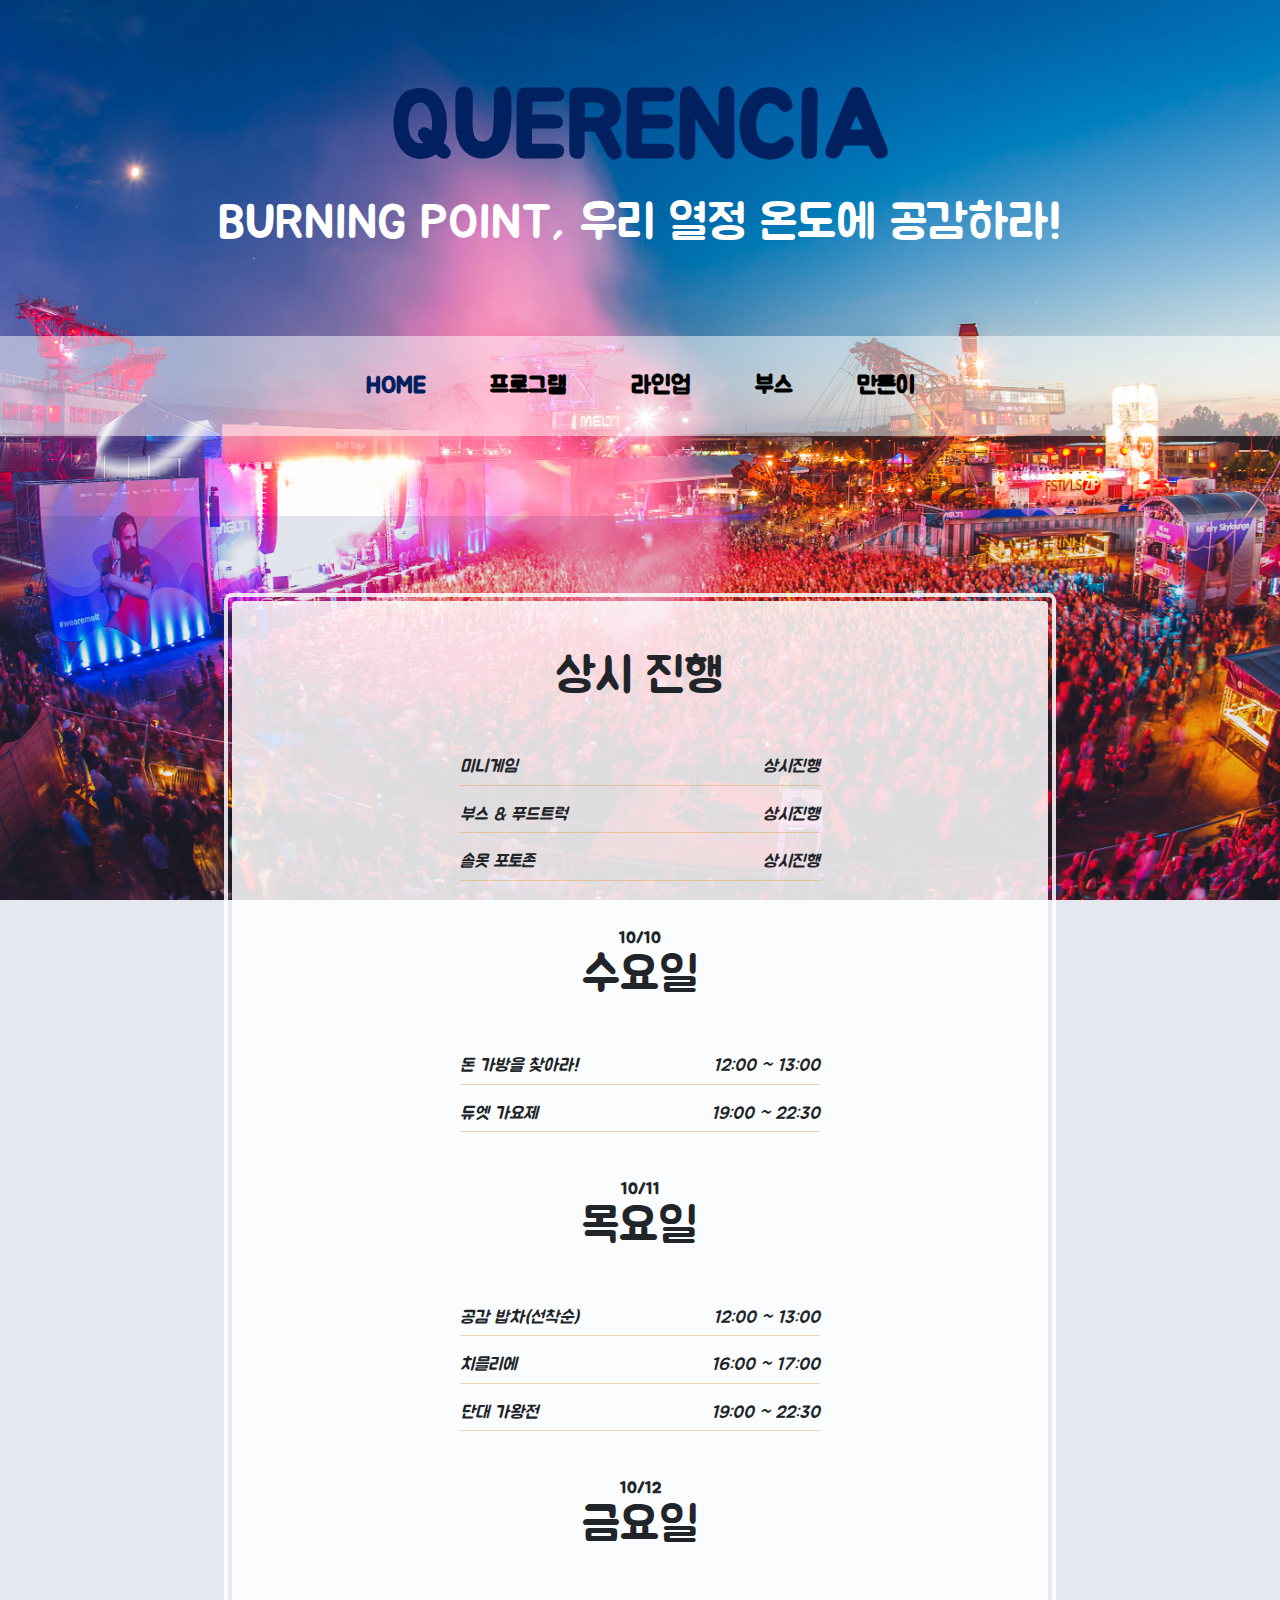
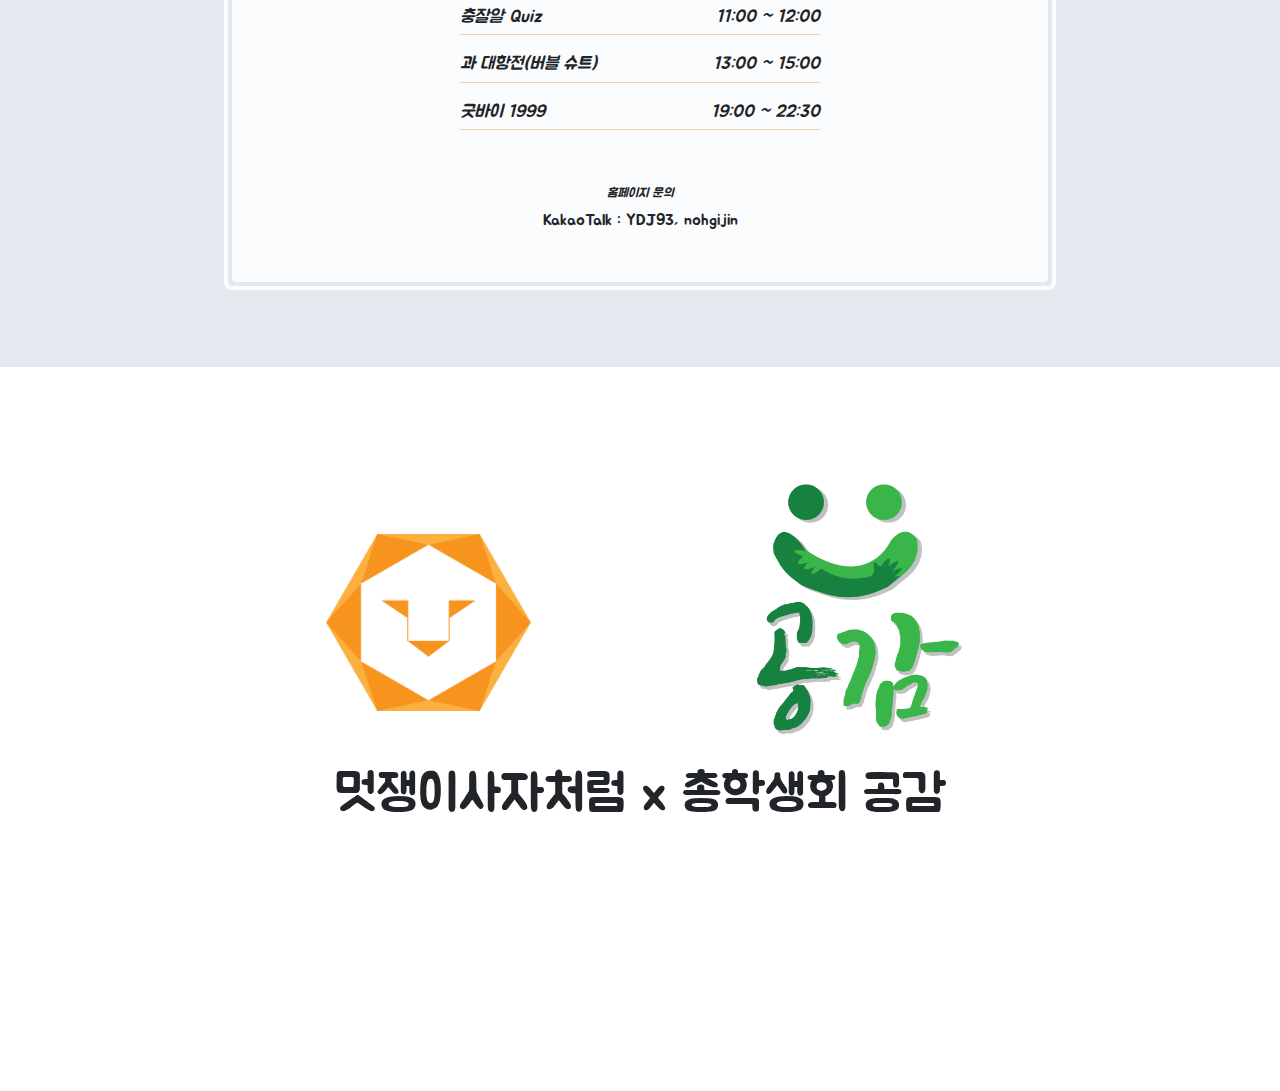
<file: index.html>
<!DOCTYPE html>
<html lang="en">

  <head>

    <meta charset="utf-8">
    <meta name="viewport" content="width=device-width, initial-scale=1, shrink-to-fit=no">
    <meta name="description" content="">
    <meta name="author" content="">

    <title>CBNU Festival!</title>

    <!-- Bootstrap core CSS -->
    <link href="vendor/bootstrap/css/bootstrap.min.css" rel="stylesheet">

    <!-- Custom fonts for this template -->
    <link href="https://fonts.googleapis.com/css?family=Jua" rel="stylesheet">

    <!-- Custom styles for this template -->
    <link href="css/business-casual.min.css" rel="stylesheet">

  </head>

  <body>

    <h1 class="site-heading text-center text-white d-none d-lg-block">
      <span class="site-heading-upper text-trueblue mb-3">Querencia</span>
      <span class="site-heading-lower">Burning Point, 우리 열정 온도에 공감하라!</span>
    </h1>

    <!-- Navigation -->
    <nav class="navbar navbar-expand-lg navbar-dark py-lg-4" id="mainNav">
      <div class="container" id="click">
        <!--<a class="navbar-brand text-uppercase text-expanded font-weight-bold d-lg-none" href="#">Start Bootstrap</a>-->
        <button class="btn btn-outline-secondary" type="button" data-toggle="collapse" data-target="#navbarResponsive" aria-controls="navbarResponsive" aria-expanded="false" aria-label="Toggle navigation">
          메뉴
        </button>
        <div class="collapse navbar-collapse" id="navbarResponsive">
          <ul class="navbar-nav mx-auto">
            <li class="nav-item active px-lg-4">
             <a class="nav-link text-uppercase text-expanded" href="index.html">Home
             <span class="sr-only">(current)</span>
             </a>
            </li>
            <li class="nav-item px-lg-4">
              <a class="nav-link text-uppercase text-expanded" href="program.html">프로그램</a>
            </li>
            <li class="nav-item px-lg-4">
              <a class="nav-link text-uppercase text-expanded" href="line.html">라인업</a>
            </li>
            <li class="nav-item px-lg-4">
              <a class="nav-link text-uppercase text-expanded" href="booth.html">부스</a>
            </li>
            <li class="nav-item px-lg-4">
              <a class="nav-link text-uppercase text-expanded" href="developer.html">만든이</a>
            </li>
          </ul>
        </div>
      </div>
    </nav>

    <section class="page-section cta">
      <div class="container">
        <div class="row">
          <div class="col-xl-9 mx-auto">
            <div class="cta-inner text-center rounded">
              <h2 class="section-heading mb-5">
                  <!-- <span class="section-heading-upper"></span> -->
                  <span class="section-heading-lower">상시 진행</span>
                </h2>
                <ul class="list-unstyled list-hours mb-5 text-left mx-auto">
                  <li class="list-unstyled-item list-hours-item d-flex">
                    미니게임
                    <span class="ml-auto">상시진행</span>
                  </li>
                  <li class="list-unstyled-item list-hours-item d-flex">
                    부스 &amp; 푸드트럭
                    <span class="ml-auto">상시진행</span>
                  </li>
                  <li class="list-unstyled-item list-hours-item d-flex">
                    솔못 포토존
                    <span class="ml-auto">상시진행</span>
                  </li>
                </ul>
              <h2 class="section-heading mb-5">
                <span class="section-heading-upper">10/10</span>
                <span class="section-heading-lower">수요일</span>
              </h2>
              <ul class="list-unstyled list-hours1 mb-5 text-left mx-auto">
                <li class="list-unstyled-item list-hours-item d-flex">
                  돈 가방을 찾아라!
                  <span class="ml-auto">12:00 ~ 13:00</span>
                </li>
                <li class="list-unstyled-item list-hours-item d-flex">
                  듀엣 가요제
                  <span class="ml-auto">19:00 ~ 22:30</span>
                </li>
              </ul>
              <h2 class="section-heading mb-5">
                <span class="section-heading-upper">10/11</span>
                <span class="section-heading-lower">목요일</span>
              </h2>
              <ul class="list-unstyled list-hours2 mb-5 text-left mx-auto">
                <li class="list-unstyled-item list-hours-item d-flex">
                  공감 밥차(선착순)
                  <span class="ml-auto">12:00 ~ 13:00</span>
                </li>
                <li class="list-unstyled-item list-hours-item d-flex">
                  치믈리에
                  <span class="ml-auto">16:00 ~ 17:00</span>
                </li>
                <li class="list-unstyled-item list-hours-item d-flex">
                  단대 가왕전
                  <span class="ml-auto">19:00 ~ 22:30</span>
                </li>                          
              </ul>
              <h2 class="section-heading mb-5">
                <span class="section-heading-upper">10/12</span>
                <span class="section-heading-lower">금요일</span>
              </h2>
              <ul class="list-unstyled list-hours3 mb-5 text-left mx-auto">
                <li class="list-unstyled-item list-hours-item d-flex">
                  충잘알 Quiz
                  <span class="ml-auto">11:00 ~ 12:00</span>
                </li>
                <li class="list-unstyled-item list-hours-item d-flex">
                  과 대항전(버블 슈트)
                  <span class="ml-auto">13:00 ~ 15:00</span>
                </li>
                <li class="list-unstyled-item list-hours-item d-flex">
                  굿바이 1999
                  <span class="ml-auto">19:00 ~ 22:30</span>
                </li>
              </ul>
              <p class="mb-0">
                <small>
                  <em>홈페이지 문의</em>
                </small>
                <br>
               KakaoTalk : YDJ93, nohgijin
              </p>
            </div>
          </div>
        </div>
      </div>
    </section>

    <section class="page-section">
      <div class="container">
        <div class="row">
          <div class="col"></div>
          <div class="col-10 logo">
            <div class="row">
              <div class="col mx-auto">
                <img class="img-fluid center-lion rounded about-heading-img mb-3 mb-lx-0" src="img/lion.png" alt="">
              </div>
              <div class="col mx-auto">
                <img class="img-fluid center rounded about-heading-img mb-3 mb-lx-0" src="img/tumyung.png" alt="">
              </div>
            </div>
            <div class="row">
              <div class="col">
                <p class="logo-text">멋쟁이사자처럼 x 총학생회 공감 </p>
              </div>
            </div>
          </div>
          <div class="col"></div>
        </div>
      </div>
    </section>

    <footer class="footer text-faded text-center py-5">
      <div class="container">
        <p class="m-0 small">Copyright &copy; YangDongJin x NohGiJin</p>
      </div>
    </footer>

    <!-- Bootstrap core JavaScript -->
    <script src="vendor/jquery/jquery.min.js"></script>
    <script src="vendor/bootstrap/js/bootstrap.bundle.min.js"></script>

  </body>

  <!-- Script to highlight the active date in the hours list -->
  <script>
    var dday = new Date();

    if(dday.getDate() === 10)
    {
      if(dday.getHours() === 12 || dday.getHours() === 13 || dday.getHours() === 14 || dday.getHours() === 15 || dday.getHours() === 16)
      {
        $('.list-hours1 li').eq(0).addClass('today');
      }
      else if(dday.getHours() === 19 || dday.getHours() === 20 || dday.getHours() === 21 || dday.getHours() === 22)
      {
        $('.list-hours1 li').eq(1).addClass('today');
      }
    }
    else if(dday.getDate() === 11)
    {
      if(dday.getHours() === 12)
      {
        $('.list-hours2 li').eq(0).addClass('today');
      }
      else if(dday.getHours() === 16)
      {
        $('.list-hours2 li').eq(1).addClass('today');
      }
      else if(dday.getHours() === 19 || dday.getHours() === 20 || dday.getHours() === 21 || dday.getHours() === 22)
      {
        $('.list-hours2 li').eq(2).addClass('today');
      }
    }
    else if(dday.getDate() === 12)
    {
      if(dday.getHours() === 11)
      {
        $('.list-hours3 li').eq(0).addClass('today');
      }
      else if(dday.getHours() === 13 || dday.getHours() === 14)
      {
        $('.list-hours3 li').eq(1).addClass('today');
      }
      else if(dday.getHours() === 19 || dday.getHours() === 20 || dday.getHours() === 21 || dday.getHours() === 22)
      {
        $('.list-hours3 li').eq(3).addClass('today');
      }
    }
  </script>

</html>
</file>
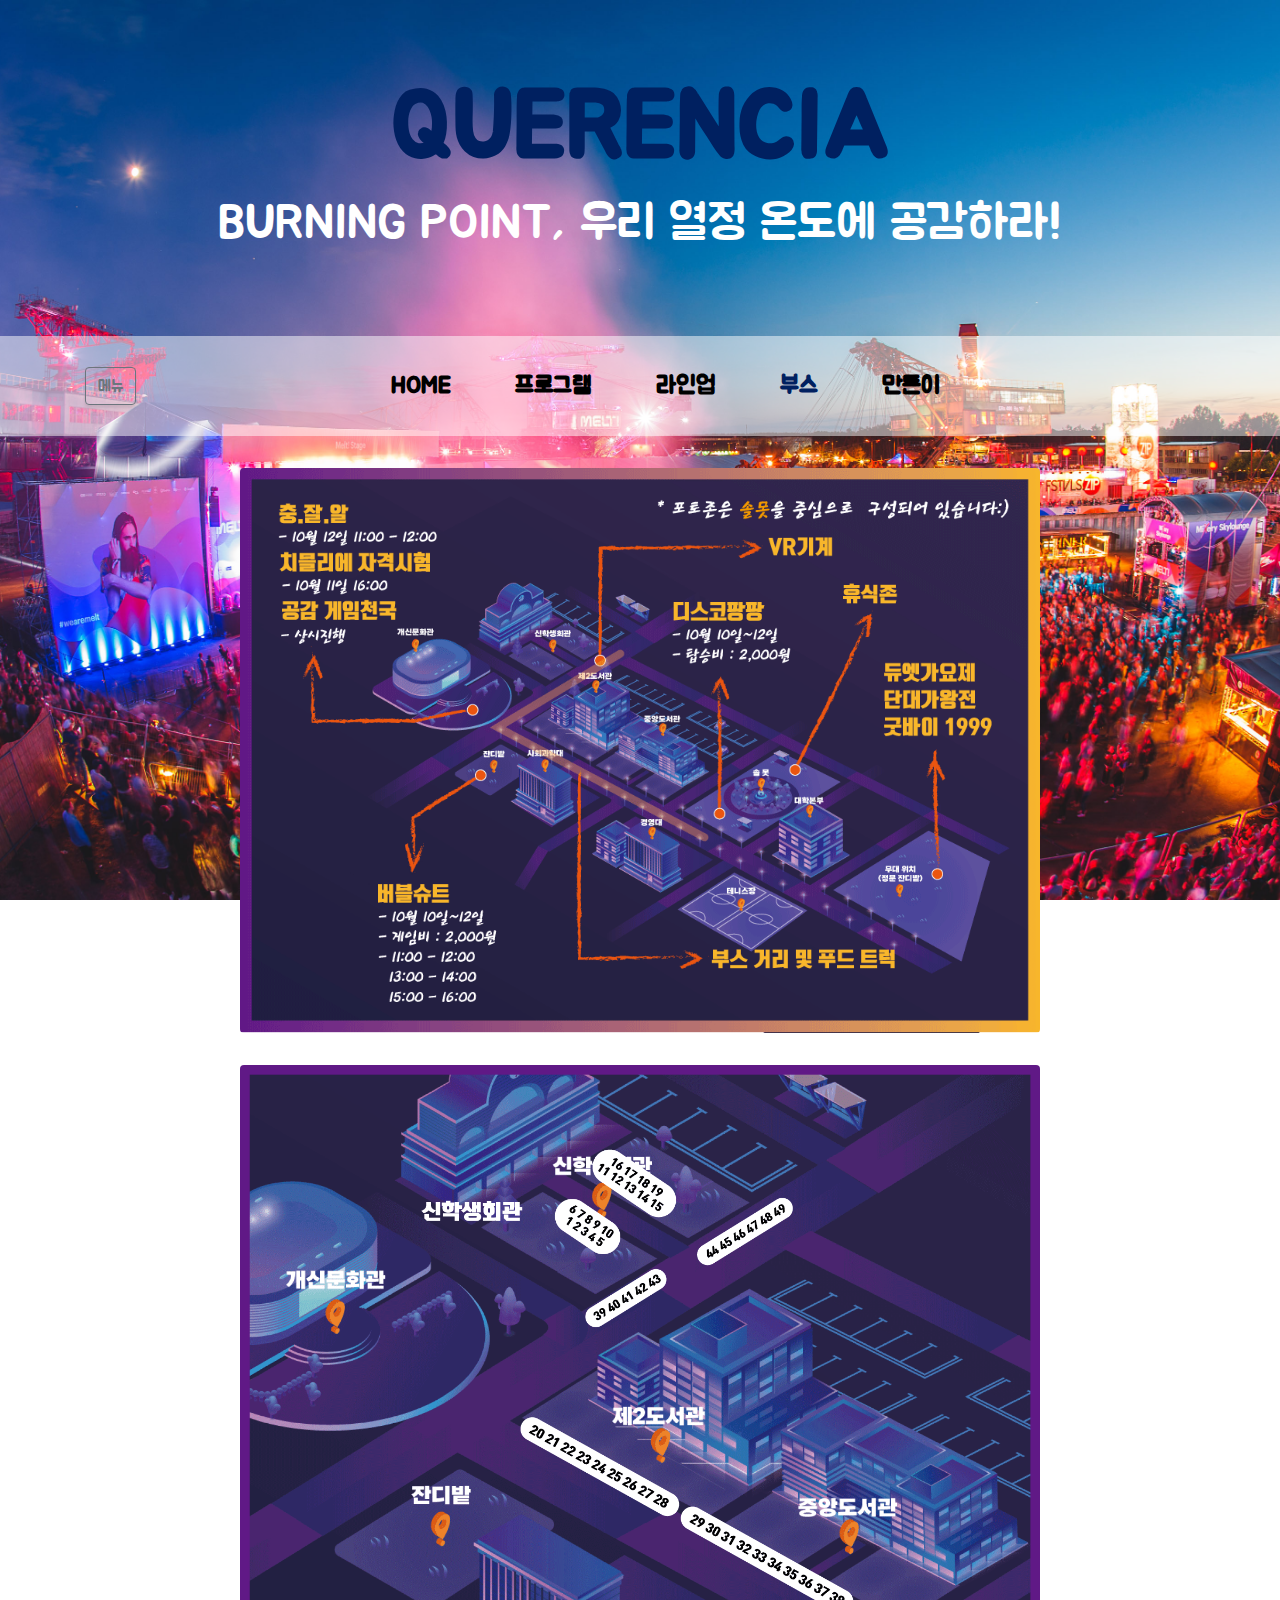
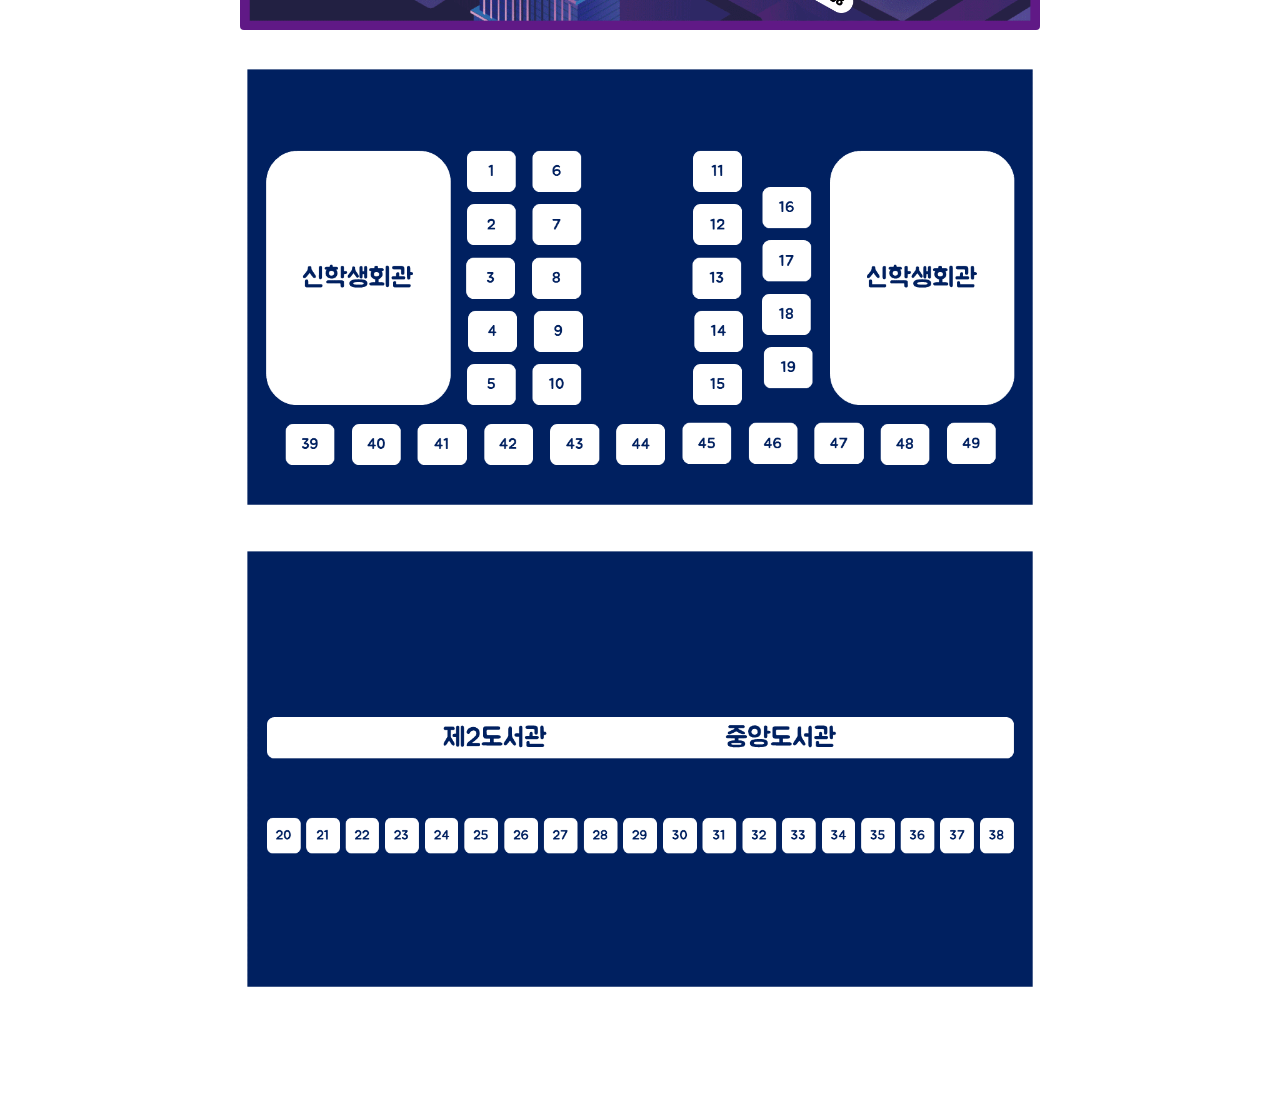
<file: booth.html>
<!DOCTYPE html>
<html lang="en">

  <head>

    <meta charset="utf-8">
    <meta name="viewport" content="width=device-width, initial-scale=1, shrink-to-fit=no">
    <meta name="description" content="">
    <meta name="author" content="">

    <title>CBNU Festival!</title>

    <!-- Bootstrap core CSS -->
    <link href="vendor/bootstrap/css/bootstrap.min.css" rel="stylesheet">

    <!-- Custom fonts for this template -->
    <link href="https://fonts.googleapis.com/css?family=Jua" rel="stylesheet">
    
    <!-- Custom styles for this template -->
    <link href="css/business-casual.min.css" rel="stylesheet">

  </head>

  <body>

    <h1 class="site-heading text-center text-white d-none d-lg-block">
      <span class="site-heading-upper text-trueblue mb-3">Querencia</span>
      <span class="site-heading-lower">Burning Point, 우리 열정 온도에 공감하라!</span>
    </h1>

    <!-- Navigation -->
    <nav class="navbar navbar-expand-lg navbar-dark py-lg-4" id="mainNav">
      <div class="container">
        <!--<a class="navbar-brand text-uppercase text-expanded font-weight-bold d-lg-none" href="#">Start Bootstrap</a>-->
        <button class="btn btn-outline-secondary" type="button" data-toggle="collapse" data-target="#navbarResponsive" aria-controls="navbarResponsive" aria-expanded="false" aria-label="Toggle navigation">
          메뉴
        </button>
        <div class="collapse navbar-collapse" id="navbarResponsive">
          <ul class="navbar-nav mx-auto">
            <li class="nav-item px-lg-4">
              <a class="nav-link text-uppercase text-expanded" href="index.html">Home</a>
            </li>
            <li class="nav-item px-lg-4">
              <a class="nav-link text-uppercase text-expanded" href="program.html">프로그램</a>
            </li>
            <li class="nav-item px-lg-4">
              <a class="nav-link text-uppercase text-expanded" href="line.html">라인업</a>
            </li>
            <li class="nav-item active px-lg-4">
              <a class="nav-link text-uppercase text-expanded" href="booth.html">부스
              <span class="sr-only">(current)</span>
              </a>
            </li>
            <li class="nav-item px-lg-4">
              <a class="nav-link text-uppercase text-expanded" href="developer.html">만든이</a>
            </li>
          </ul>
        </div>
      </div>
    </nav>

    <section>
      <div class="container-media" id='abc'>
        <div class="booth">
          <img class="img-fluid rounded mb-3 mb-lg-0" src="img/booth0.gif" width="800" height="800" alt="">
        </div>
        <div class="booth">
          <img class="img-fluid rounded mb-3 mb-lg-0" src="img/booth.png" width="800" height="800" alt="">
        </div>
        <div class="booth">
          <img class="img-fluid rounded mb-3 mb-lg-0" src="img/booth1.png" width="800" height="800" alt="">
        </div>
        <div class="booth">
          <img class="img-fluid rounded mb-3 mb-lg-0" src="img/booth2.png" width="800" height="800" alt="">
        </div>
      </div>
    </section>

    <footer class="footer text-faded text-center py-5">
      <div class="container">
        <p class="m-0 small">Copyright &copy; YangDongJin x NohGiJin</p>
      </div>
    </footer>

    <!-- Bootstrap core JavaScript -->
    <script src="vendor/jquery/jquery.min.js"></script>
    <script src="vendor/bootstrap/js/bootstrap.bundle.min.js"></script>

  </body>
  
</html>
</file>
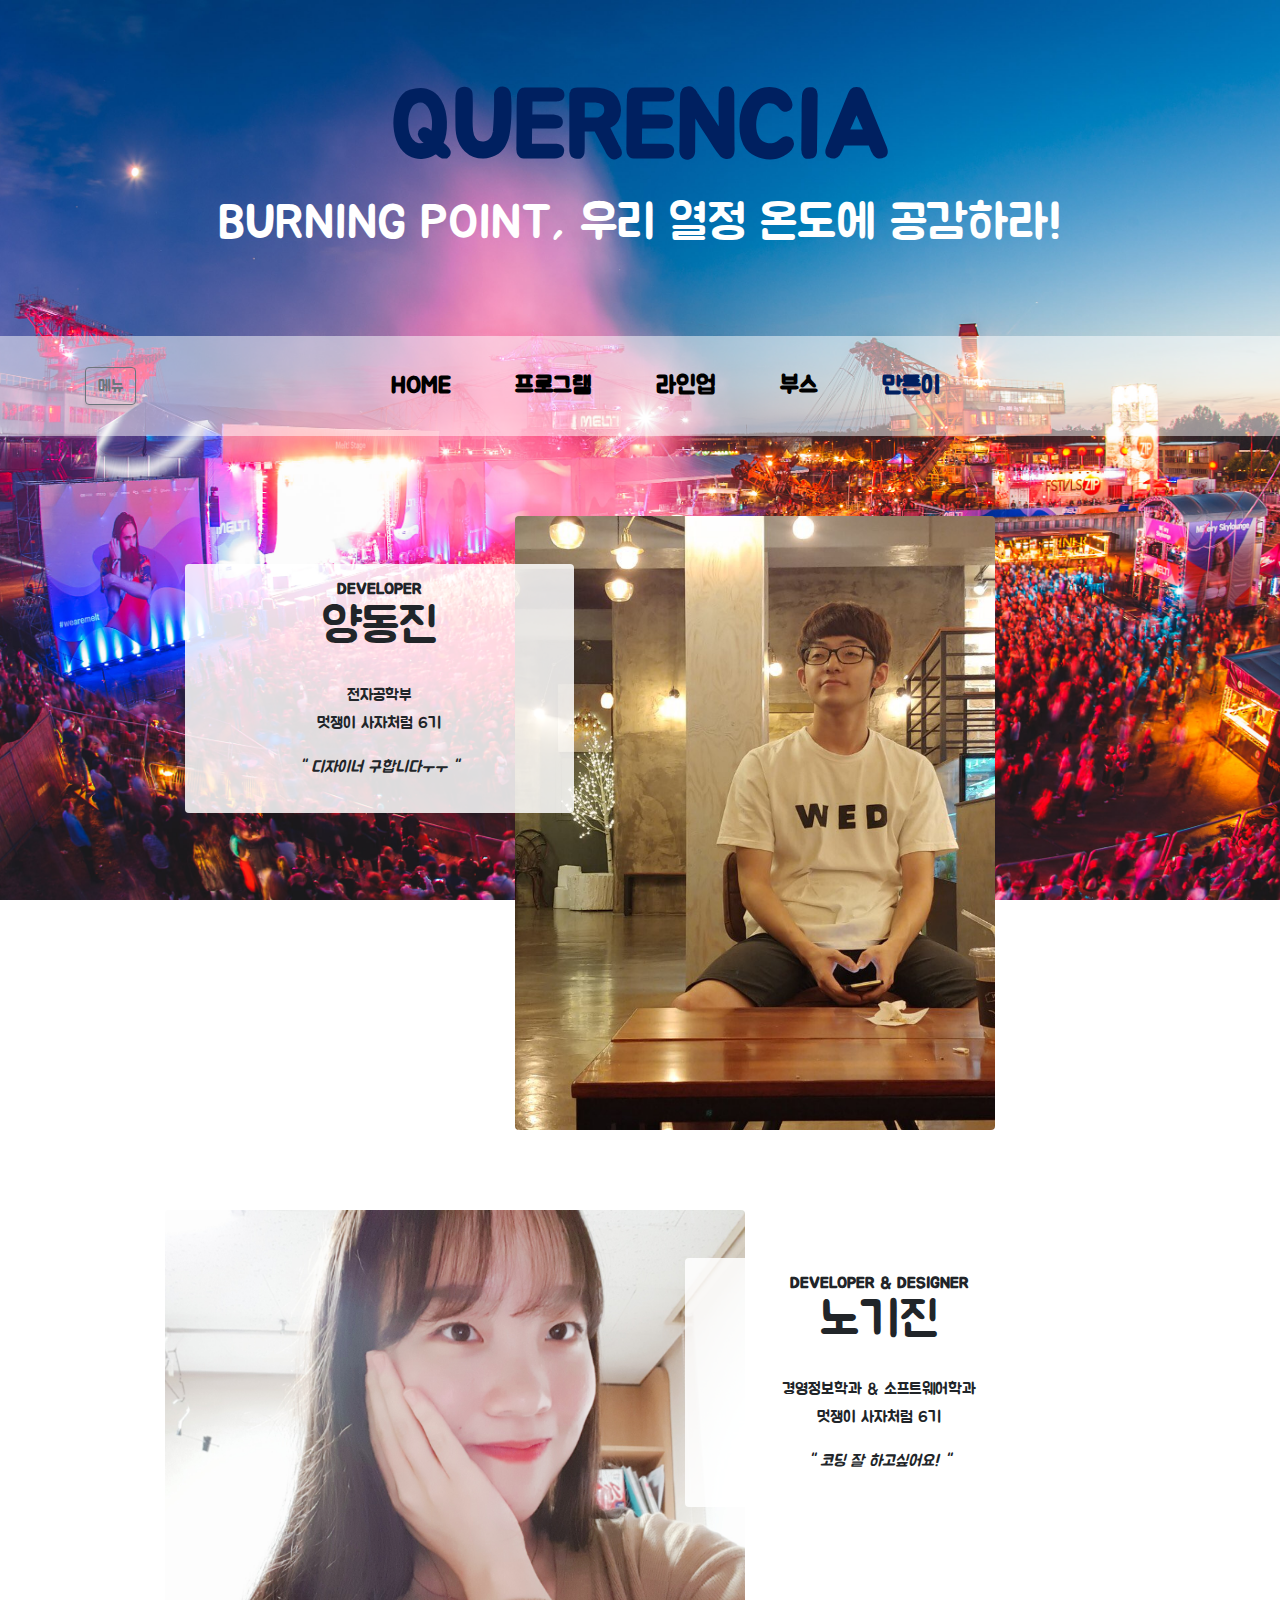
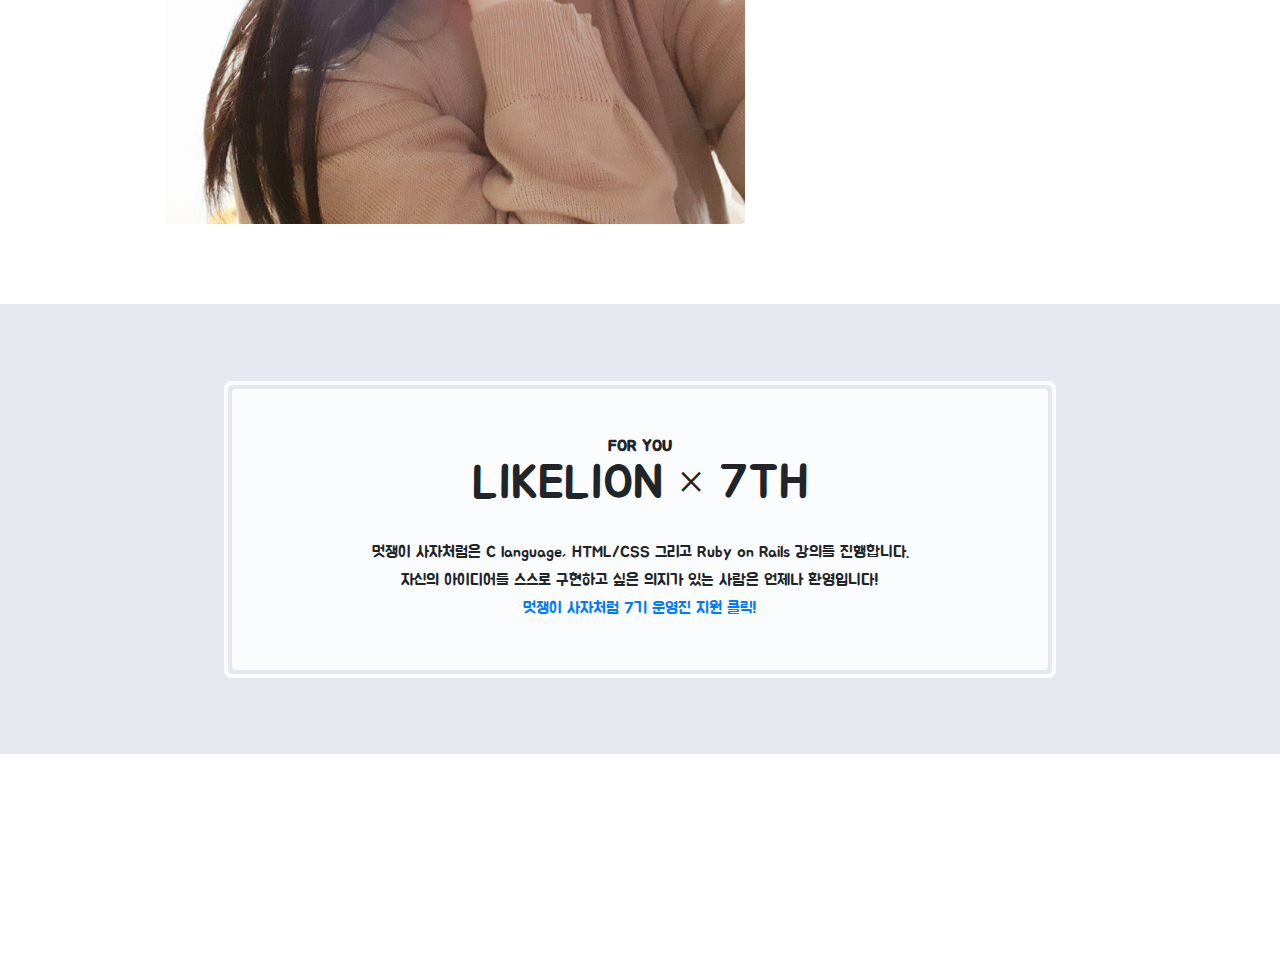
<file: developer.html>
<!DOCTYPE html>
<html lang="en">

  <head>

    <meta charset="utf-8">
    <meta name="viewport" content="width=device-width, initial-scale=1, shrink-to-fit=no">
    <meta name="description" content="">
    <meta name="author" content="">

    <title>CBNU Festival!</title>

    <!-- Bootstrap core CSS -->
    <link href="vendor/bootstrap/css/bootstrap.min.css" rel="stylesheet">

    <!-- Custom fonts for this template -->
    <link href="https://fonts.googleapis.com/css?family=Jua" rel="stylesheet">
    
    <!-- Custom styles for this template -->
    <link href="css/business-casual.min.css" rel="stylesheet">

  </head>

  <body>

    <h1 class="site-heading text-center text-white d-none d-lg-block">
      <span class="site-heading-upper text-trueblue mb-3">Querencia</span>
      <span class="site-heading-lower">Burning Point, 우리 열정 온도에 공감하라!</span>
    </h1>

    <!-- Navigation -->
    <nav class="navbar navbar-expand-lg navbar-dark py-lg-4" id="mainNav">
      <div class="container">
        <!--<a class="navbar-brand text-uppercase text-expanded font-weight-bold d-lg-none" href="#">Start Bootstrap</a>-->
        <button class="btn btn-outline-secondary" type="button" data-toggle="collapse" data-target="#navbarResponsive" aria-controls="navbarResponsive" aria-expanded="false" aria-label="Toggle navigation">
          메뉴
        </button>
        <div class="collapse navbar-collapse" id="navbarResponsive">
          <ul class="navbar-nav mx-auto">
            <li class="nav-item px-lg-4">
              <a class="nav-link text-uppercase text-expanded" href="index.html">Home</a>
            </li>
            <li class="nav-item px-lg-4">
              <a class="nav-link text-uppercase text-expanded" href="program.html">프로그램</a>
            </li>
            <li class="nav-item px-lg-4">
              <a class="nav-link text-uppercase text-expanded" href="line.html">라인업</a>
            </li>
            <li class="nav-item px-lg-4">
              <a class="nav-link text-uppercase text-expanded" href="booth.html">부스</a>
            </li>
            <li class="nav-item active px-lg-4">
              <a class="nav-link text-uppercase text-expanded" href="developer.html">만든이
                <span class="sr-only">(current)</span>
              </a>
            </li>
          </ul>
        </div>
      </div>
    </nav>

    <section class="page-section clearfix">
      <div class="container">
        <div class="intro">
          <img class="intro-img img-fluid mb-3 mb-lg-0 rounded" src="img/developer.jpg" alt="">
          <div class="intro-text left-0 text-center bg-faded p-3 rounded">
            <h2 class="section-heading mb-4">
              <span class="section-heading-upper">Developer</span>
              <span class="section-heading-lower">양동진</span>
            </h2>
            <p class="mb-3">전자공학부<br />멋쟁이 사자처럼 6기</p>
            <p class="font-italic">" 디자이너 구합니다ㅜㅜ "</p>
          </div>
        </div>
      </div>
    </section>
    
    <section class="page-section clearfix">
      <div class="container">
        <div class="intro">
          <img class="rintro-img img-fluid mb-3 mb-lg-0 rounded" src="img/gijin.jpg" alt="">
          <div class="rintro-text left-0 text-center bg-faded p-3 rounded">
            <h2 class="section-heading mb-4">
              <span class="section-heading-upper">Developer & Designer</span>
              <span class="section-heading-lower">노기진</span>
            </h2>
            <p class="mb-3">경영정보학과 & 소프트웨어학과<br />멋쟁이 사자처럼 6기</p>
            <p class="font-italic">" 코딩 잘 하고싶어요! "</p>
          </div>
        </div>
      </div>
    </section>

    <section class="page-section cta">
      <div class="container">
        <div class="row">
          <div class="col-xl-9 mx-auto">
            <div class="cta-inner text-center rounded">
              <h2 class="section-heading mb-4">
                <span class="section-heading-upper">For you</span>
                <span class="section-heading-lower">LikeLion × 7th</span>
              </h2>
              <p class="mb-0">멋쟁이 사자처럼은 C language, HTML/CSS 그리고 Ruby on Rails 강의를 진행합니다.<br />자신의 아이디어를 스스로 구현하고 싶은 의지가 있는 사람은 언제나 환영입니다!</p>
              <p class="mb-0"><a href='https://goo.gl/forms/Sqxu7kIVADZpxpBj1' target='_blank'>멋쟁이 사자처럼 7기 운영진 지원 클릭!</a></p>
            </div>
          </div>
        </div>
      </div>
    </section>

    <footer class="footer text-faded text-center py-5">
      <div class="container">
        <p class="m-0 small">Copyright &copy; YangDongJin x NohGiJin</p>
      </div>
    </footer>

    <!-- Bootstrap core JavaScript -->
    <script src="vendor/jquery/jquery.min.js"></script>
    <script src="vendor/bootstrap/js/bootstrap.bundle.min.js"></script>

  </body>
  
</html>
</file>
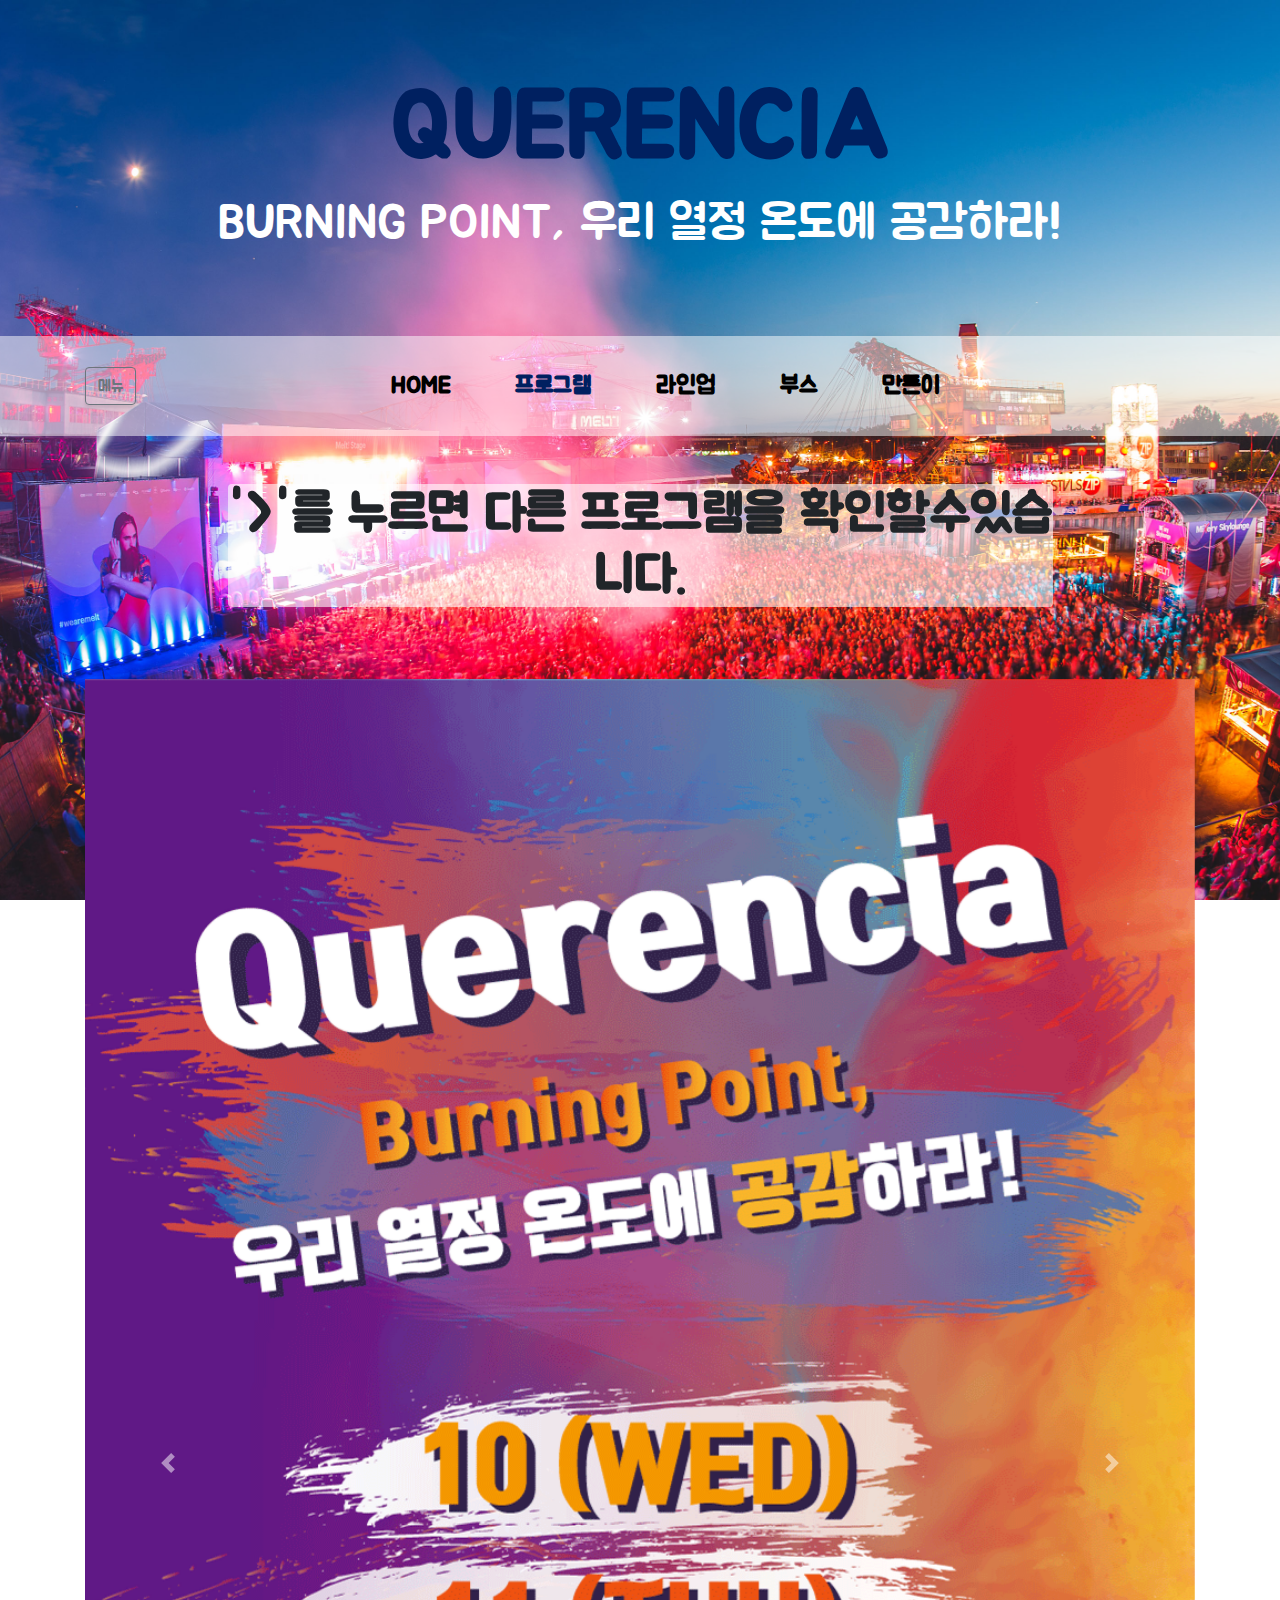
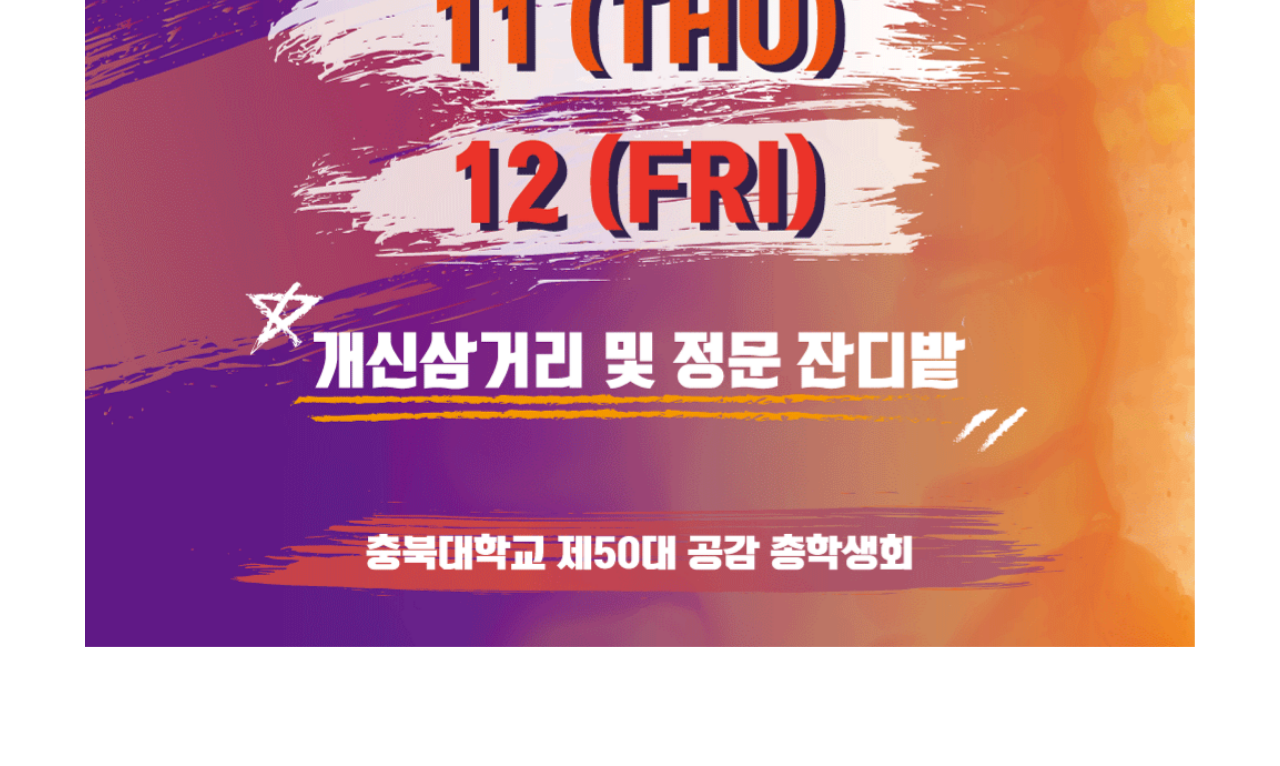
<file: program.html>
<!DOCTYPE html>
<html lang="en">

  <head>

    <meta charset="utf-8">
    <meta name="viewport" content="width=device-width, initial-scale=1, shrink-to-fit=no">
    <meta name="description" content="">
    <meta name="author" content="">

    <title>CBNU Festival!</title>

    <!-- Bootstrap core CSS -->
    <link href="vendor/bootstrap/css/bootstrap.min.css" rel="stylesheet">

    <!-- Custom fonts for this template -->
    <link href="https://fonts.googleapis.com/css?family=Jua" rel="stylesheet">
    
    <!-- Custom styles for this template -->
    <link href="css/business-casual.min.css" rel="stylesheet">

  </head>

  <body>

    <h1 class="site-heading text-center text-white d-none d-lg-block">
        <span class="site-heading-upper text-trueblue mb-3">Querencia</span>
        <span class="site-heading-lower">Burning Point, 우리 열정 온도에 공감하라!</span>
    </h1>
    
    <!-- Navigation -->
    <nav class="navbar navbar-expand-lg navbar-dark py-lg-4" id="mainNav">
      <div class="container">
        <!--<a class="navbar-brand text-uppercase text-expanded font-weight-bold d-lg-none" href="#">Start Bootstrap</a>-->
        <button class="btn btn-outline-secondary" type="button" data-toggle="collapse" data-target="#navbarResponsive" aria-controls="navbarResponsive" aria-expanded="false" aria-label="Toggle navigation">
          메뉴
        </button>
        <div class="collapse navbar-collapse" id="navbarResponsive">
          <ul class="navbar-nav mx-auto">
            <li class="nav-item px-lg-4">
                <a class="nav-link text-uppercase text-expanded" href="index.html">Home</a>
            </li>
            <li class="nav-item active px-lg-4">
                <a class="nav-link text-uppercase text-expanded" href="program.html">프로그램
                  <span class="sr-only">(current)</span>
                </a>
            </li>
            <li class="nav-item px-lg-4">
                <a class="nav-link text-uppercase text-expanded" href="line.html">라인업</a>
            </li>
            <li class="nav-item px-lg-4">
                <a class="nav-link text-uppercase text-expanded" href="booth.html">부스</a>
            </li>
            <li class="nav-item px-lg-4">
                <a class="nav-link text-uppercase text-expanded" href="developer.html">만든이</a>
            </li>
          </ul>
        </div>
      </div>
    </nav>

    <section class="program-section">
      <div class="container">
        <div class="row">
          <div class="col-xl-9 mx-auto">
            <div class="program text-center rounded">
              <h2 class="mb-4">
                <span class="program-text">'>'를 누르면 다른 프로그램을 확인할수있습니다.</span>
              </h2>
            </div>
          </div>
        </div>
      </div>
    </section>
    
    <section class="program-section">
        <div class="container">
          <div id="carouselExampleControls" class="carousel slide" data-ride="carousel">
            <div class="carousel-inner">
              <div class="carousel-item active">
                <img class="d-block w-100" src="img/plan-0.gif" alt="">
              </div>
              <div class="carousel-item">
                <img class="d-block w-100" src="img/plan-1.gif" alt="">
              </div>
              <div class="carousel-item">
                <img class="d-block w-100" src="img/plan-2.gif" alt="">
              </div>
              <div class="carousel-item">
                <img class="d-block w-100" src="img/plan-3.gif" alt="">
              </div>
              <div class="carousel-item">
                <img class="d-block w-100" src="img/plan-4.jpg" alt="">
              </div>
              <div class="carousel-item">
                <img class="d-block w-100" src="img/plan-5.gif" alt="">
              </div>
              <div class="carousel-item">
                <img class="d-block w-100" src="img/plan-6.gif" alt="">
              </div>
              <div class="carousel-item">
                <img class="d-block w-100" src="img/plan-7.gif" alt="">
              </div>
            </div>
            <a class="carousel-control-prev" href="#carouselExampleControls" role="button" data-slide="prev">
              <span class="carousel-control-prev-icon" aria-hidden="true"></span>
              <span class="sr-only">Previous</span>
            </a>
            <a class="carousel-control-next" href="#carouselExampleControls" role="button" data-slide="next">
              <span class="carousel-control-next-icon" aria-hidden="true"></span>
              <span class="sr-only">Next</span>
            </a>
          </div>
        </div>
      </section>
    
    <footer class="footer text-faded text-center py-5">
        <div class="container">
        <p class="m-0 small">Copyright &copy; YangDongJin x NohGiJin</p>
        </div>
    </footer>
    
    <!-- Bootstrap core JavaScript -->
    <script src="vendor/jquery/jquery.min.js"></script>
    <script src="vendor/bootstrap/js/bootstrap.bundle.min.js"></script>

    </body>
    
    <!-- Script to highlight the active date in the hours list -->
    <script>
    </script>

</html>
</file>
<file: css/business-casual.min.css>
/*!
 * Start Bootstrap - Business Casual v5.0.0 (https://startbootstrap.com/template-overviews/business-casual)
 * Copyright 2013-2018 Start Bootstrap
 * Licensed under MIT (https://github.com/BlackrockDigital/startbootstrap-business-casual/blob/master/LICENSE)
 */body{font-family:Jua;background:-webkit-gradient(linear,left top,left bottom),url(../img/festi.jpg);background:url(../img/festi.jpg);background-attachment:fixed;background-position:center;background-size:cover}h1,h2,h3,h4,h5,h6{font-family:Jua}p{line-height:1.75}.text-faded{color:rgba(255,255,255,1)}.center{display:block;margin-left:auto;margin-right:auto;width:50%}.center-lion{display:block;margin-left:130px;margin-right:auto;margin-top:50px;width:50%}@media (min-width:320px){.center{display:block;margin-left:auto;margin-right:auto;margin-top:50px;width:50%}.center-lion{display:block;margin-left:50px;margin-right:auto;margin-bottom:200px;width:50%}}@media (min-width:1000px){.center{display:block;margin-left:auto;margin-right:auto;margin-top:auto;width:50%}.center-lion{display:block;margin-left:110px;margin-right:auto;margin-bottom:200px;width:50%}}@media (min-width:1800px){.center{display:block;margin-left:auto;margin-right:auto;margin-top:auto;width:50%}.center-lion{display:block;margin-left:130px;margin-right:auto;margin-bottom:200px;width:50%}}.site-heading{margin-top:5rem;margin-bottom:5rem;text-transform:uppercase;line-height:1;font-family:Jua}.site-heading .site-heading-upper{display:block;font-size:6rem;font-weight:800}.site-heading .site-heading-lower{font-size:3rem;font-weight:400;line-height:4rem}.page-section{margin-top:5rem;margin-bottom:5rem}.section-heading{text-transform:uppercase}.section-heading .section-heading-upper{display:block;font-size:1rem;font-weight:800}.section-heading .section-heading-lower{display:block;font-size:3rem;font-weight:100}.bg-faded{background-color:rgba(255,255,255,.85)}#mainNav{background-color:rgba(255, 255, 255, 0.5);font-family:Jua}#mainNav .navbar-brand{color:#002060}#mainNav .navbar-nav .nav-item .nav-link{color:rgba(0,0,0,1);font-weight:800}#mainNav .navbar-nav .nav-item.active .nav-link{color:#002060}@media (min-width:992px){#mainNav .navbar-nav .nav-item .nav-link{font-size:1.5rem}#mainNav .navbar-nav .nav-item .nav-link:hover{color:rgba(0,0,0,1)}#mainNav .navbar-nav .nav-item.active .nav-link:hover{color:#002060}}.btn-xl{font-weight:700;font-size:.8rem;padding-top:1.5rem;padding-bottom:1.5rem;padding-left:2rem;padding-right:2rem}.intro{position:relative}@media (min-width:992px){.intro .intro-img{width:480px;height:614px;float:right;margin-right:200px}.intro .intro-text{left:0;width:60%;margin-top:3rem;position:absolute;margin-left:100px}.intro .intro-text .intro-button{width:100%;left:0;position:absolute;bottom:-2rem}.intro .rintro-img{width:580px;height:614px;float:right;margin-right:450px}.intro .rintro-text{left:0;width:60%;margin-top:3rem;position:absolute;margin-left:600px}.intro .intro-text .intro-button{width:100%;left:0;position:absolute;bottom:-2rem}}@media (min-width:1200px){.intro .intro-text{width:35%}.intro .rintro-text{width:35%}}.logo{position:relative;padding:2rem;margin:.3rem;max-width:80%;background-color:rgba(255,255,255,.6)}.logo-text{text-align:center;font-size:4vw;}@media (min-width: 1800px){.logo{width:100%}.logo-text{width:100%;font-size:2.7vw;}}.cta{padding-top:5rem;padding-bottom:5rem;background-color:rgba(0,32,96,.1)}.cta .cta-inner{position:relative;padding:3rem;margin:.3rem;background-color:rgba(255,255,255,.85)}.cta .cta-inner:before{border-radius:.5rem;content:'';position:absolute;top:-.5rem;bottom:-.5rem;left:-.5rem;right:-.5rem;border:.25rem solid rgba(255,255,255,.85)}.cta .cta-inner a{position:relative}@media (min-width:992px){.about-heading .about-heading-img{position:relative;z-index:0}.about-heading .about-heading-content{margin-top:-5rem;position:relative;z-index:1}}@media (min-width:992px){.product-item .product-item-title{position:relative;z-index:1;margin-bottom:-3rem;margin-right:100px;margin-left:100px;}.product-item .product-item-ftitle{position:relative;z-index:1;margin-bottom:-3rem;margin-left:150px;}.product-item .product-item-img{position:relative;z-index:0;max-width:60vw;max-height:40vw}.product-item .product-item-description{position:relative;z-index:1;margin-top:-3rem;max-width:50vw}}.list-hours{font-size:.9rem}.list-hours1{font-size:.9rem}.list-hours2{font-size:.9rem}.list-hours3{font-size:.9rem}.list-hours .list-hours-item{border-bottom:1px solid rgba(230,167,86,.5);padding-bottom:.25rem;margin-bottom:1rem;font-style:italic}.list-hours1 .list-hours-item{border-bottom:1px solid rgba(230,167,86,.5);padding-bottom:.25rem;margin-bottom:1rem;font-style:italic}.list-hours2 .list-hours-item{border-bottom:1px solid rgba(230,167,86,.5);padding-bottom:.25rem;margin-bottom:1rem;font-style:italic}.list-hours3 .list-hours-item{border-bottom:1px solid rgba(230,167,86,.5);padding-bottom:.25rem;margin-bottom:1rem;font-style:italic}.list-hours .list-hours-item.today{font-weight:700;color:#C00000}.list-hours1 .list-hours-item.today{font-weight:700;color:#C00000}.list-hours2 .list-hours-item.today{font-weight:700;color:#C00000}.list-hours3 .list-hours-item.today{font-weight:700;color:#C00000}@media (min-width:992px){.list-hours{width:50%;font-size:1.1rem}.list-hours1{width:50%;font-size:1.1rem}.list-hours2{width:50%;font-size:1.1rem}.list-hours3{width:50%;font-size:1.1rem}}.address strong{font-size:1.2rem}.footer{background-color:rgba(0,32,96,0);font-weight:100px;}.text-primary{color:#e6a756!important}.text-trueblue{color:#002060!important}.bg-primary{background-color:#e6a756!important}.btn{-webkit-box-shadow:0 3px 3px 0 rgba(33,37,41,.1);box-shadow:0 3px 3px 0 rgba(33,37,41,.1)}.btn-primary{background-color:#e6a756;border-color:#e6a756}.btn-primary:active,.btn-primary:focus,.btn-primary:hover{background-color:#df902a;border-color:#df902a}.font-weight-light{font-weight:100!important}.program-section .program{background-color:rgba(255,255,255,.6);}.program-section .program .program-text{font-size:4vw;font-weight:1000}.program-section{padding-top:3rem;}#abc img{margin:0 auto;display:block}.container-media .booth{padding-top:2rem;width:50%;margin-left:auto;margin-right:auto}@media (min-width:320px){.container-media .booth{padding-top:-70rem;padding-bottom:-70rem;width:100%;margin-left:auto;margin-right:auto;}}@media (min-width:1200px){#click button{display:none!important;visibility:hidden;}}
</file>
